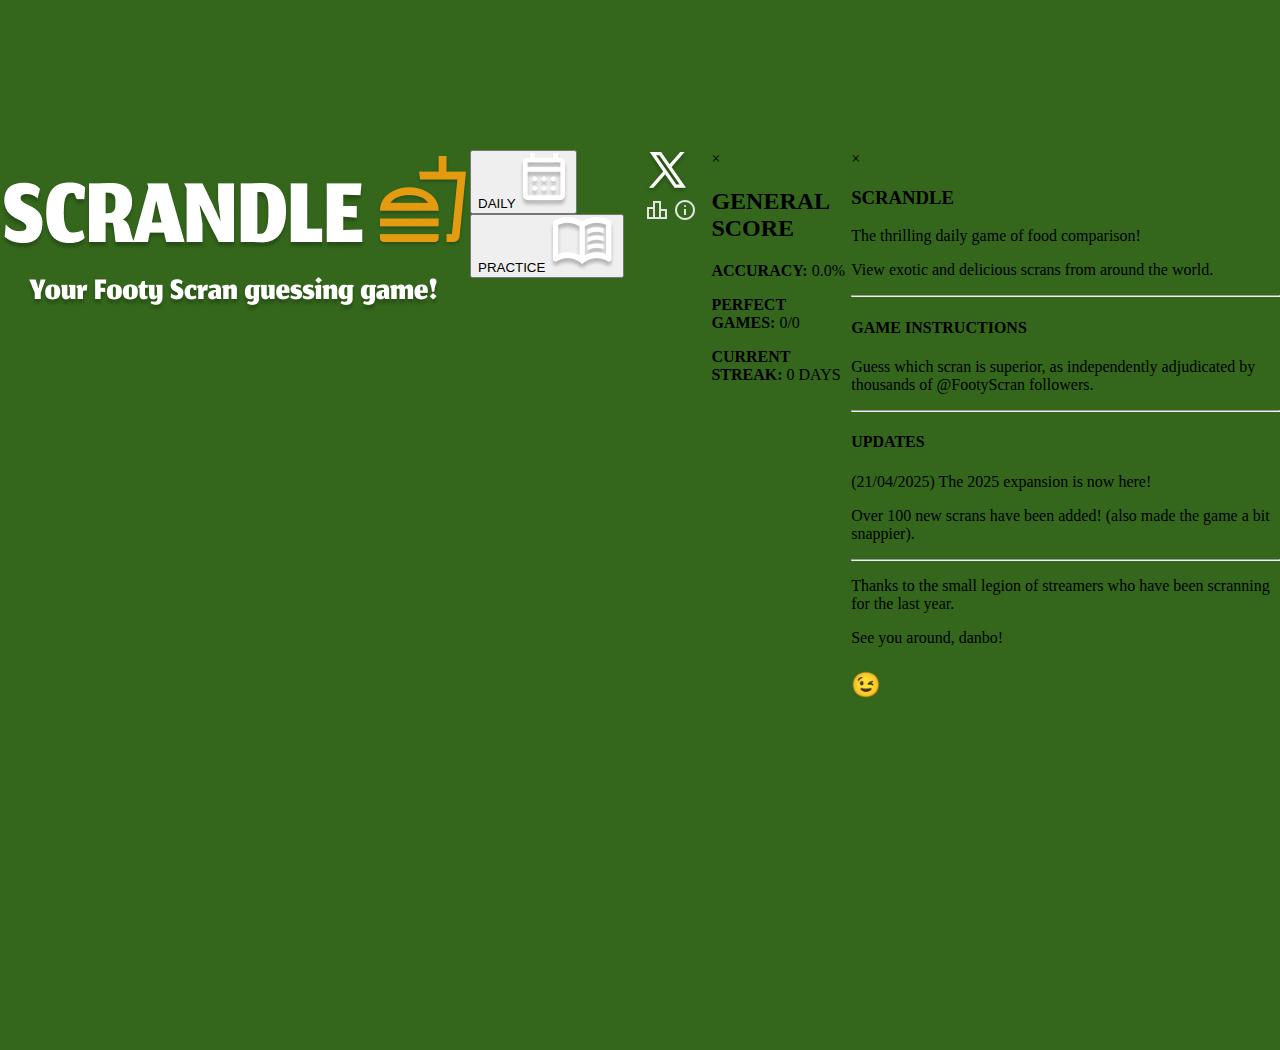
<file: index.html>
<!DOCTYPE html>
<html lang="pt-BR">

<head>
    <meta charset="UTF-8" />
    <meta name="viewport" content="width=device-width, initial-scale=1.0" />
    <title>SCRANDLE BR</title>
    <link rel="stylesheet" href="style.css" />
    <link rel="preconnect" href="https://fonts.googleapis.com">
    <link rel="preconnect" href="https://fonts.gstatic.com" crossorigin>
    <link href="https://fonts.googleapis.com/css2?family=Jomhuria&display=swap" rel="stylesheet">
    <link rel="icon" href="imgs/VectorLog.png" type="image/png">

</head>



<body>
    <header>
        <img id="logo" src="./imgs/Group 12.png" alt="Logo no topo" />
    </header>
    <div class="botoes-container">
        <a href="game.html">
            <button class="button-icon">
                <span>DAILY</span>
                <img src="imgs/Vector.png" alt=""></button></a>
        <a href="game.html">
            <button class="button-icon">
                <span>PRACTICE</span>
                <img src="imgs/Vector2.png" alt=""></button></a>
        </button></a>
    </div>
    <div class="bottom-icons">
        <a href="https://x.com/FootyScran" target="_blank" rel="noopener noreferrer">
            <img src="./imgs/x_icon.svg" alt="Ícone Twitter" class="icon" />
        </a>
        <img src="./imgs/score_icon.svg" alt="Ícone Score" class="icon" onclick="openScoreModal()" />
        <img src="./imgs/info_icon.svg" alt="Ícone Info" class="icon" onclick="openInfoModal()" />
    </div>
    <div id="scoreModal" class="modal">
        <div class="modal-content">
            <span class="close-btn" onclick="closeScoreModal()">&times;</span>
            <h2>GENERAL SCORE</h2>
            <p><strong>ACCURACY:</strong> 0.0%</p>
            <p><strong>PERFECT GAMES:</strong> 0/0</p>
            <p><strong>CURRENT STREAK:</strong> 0 DAYS</p>
        </div>
    </div>
    <div id="infoModal" class="modal">
        <div class="modal-content">
            <span class="close-btn" onclick="closeInfoModal()">&times;</span>
            <h3>SCRANDLE</h3>
            <p>The thrilling daily game of food comparison!</p>
            <p>View exotic and delicious scrans from around the world.</p>

            <hr />
            <h4>GAME INSTRUCTIONS</h4>
            <p>Guess which scran is superior, as independently adjudicated by thousands of @FootyScran followers.</p>

            <hr />
            <h4>UPDATES</h4>
            <p>(21/04/2025) The 2025 expansion is now here!</p>
            <p>Over 100 new scrans have been added! (also made the game a bit snappier).</p>

            <hr />
            <p>Thanks to the small legion of streamers who have been scranning for the last year.</p>
            <p>See you around, danbo!</p>
            <p style="font-size: 1.5rem;">😉</p>
        </div>
    </div>


    <script src="script_landing.js"></script>
</body>

</html>
</file>
<file: style.css>
body {
    margin: 0;
    background-color: #34671C;
    /* Cor igual à da imagem */
    display: flex;
    justify-content: center;
    align-items: flex-start;
    /* Alinha no topo */
    height: 100vh;
    padding-top: 150px;
    /* Espaço do topo */
}

.logo {
    max-width: 300px;
    height: auto;
}
</file>
